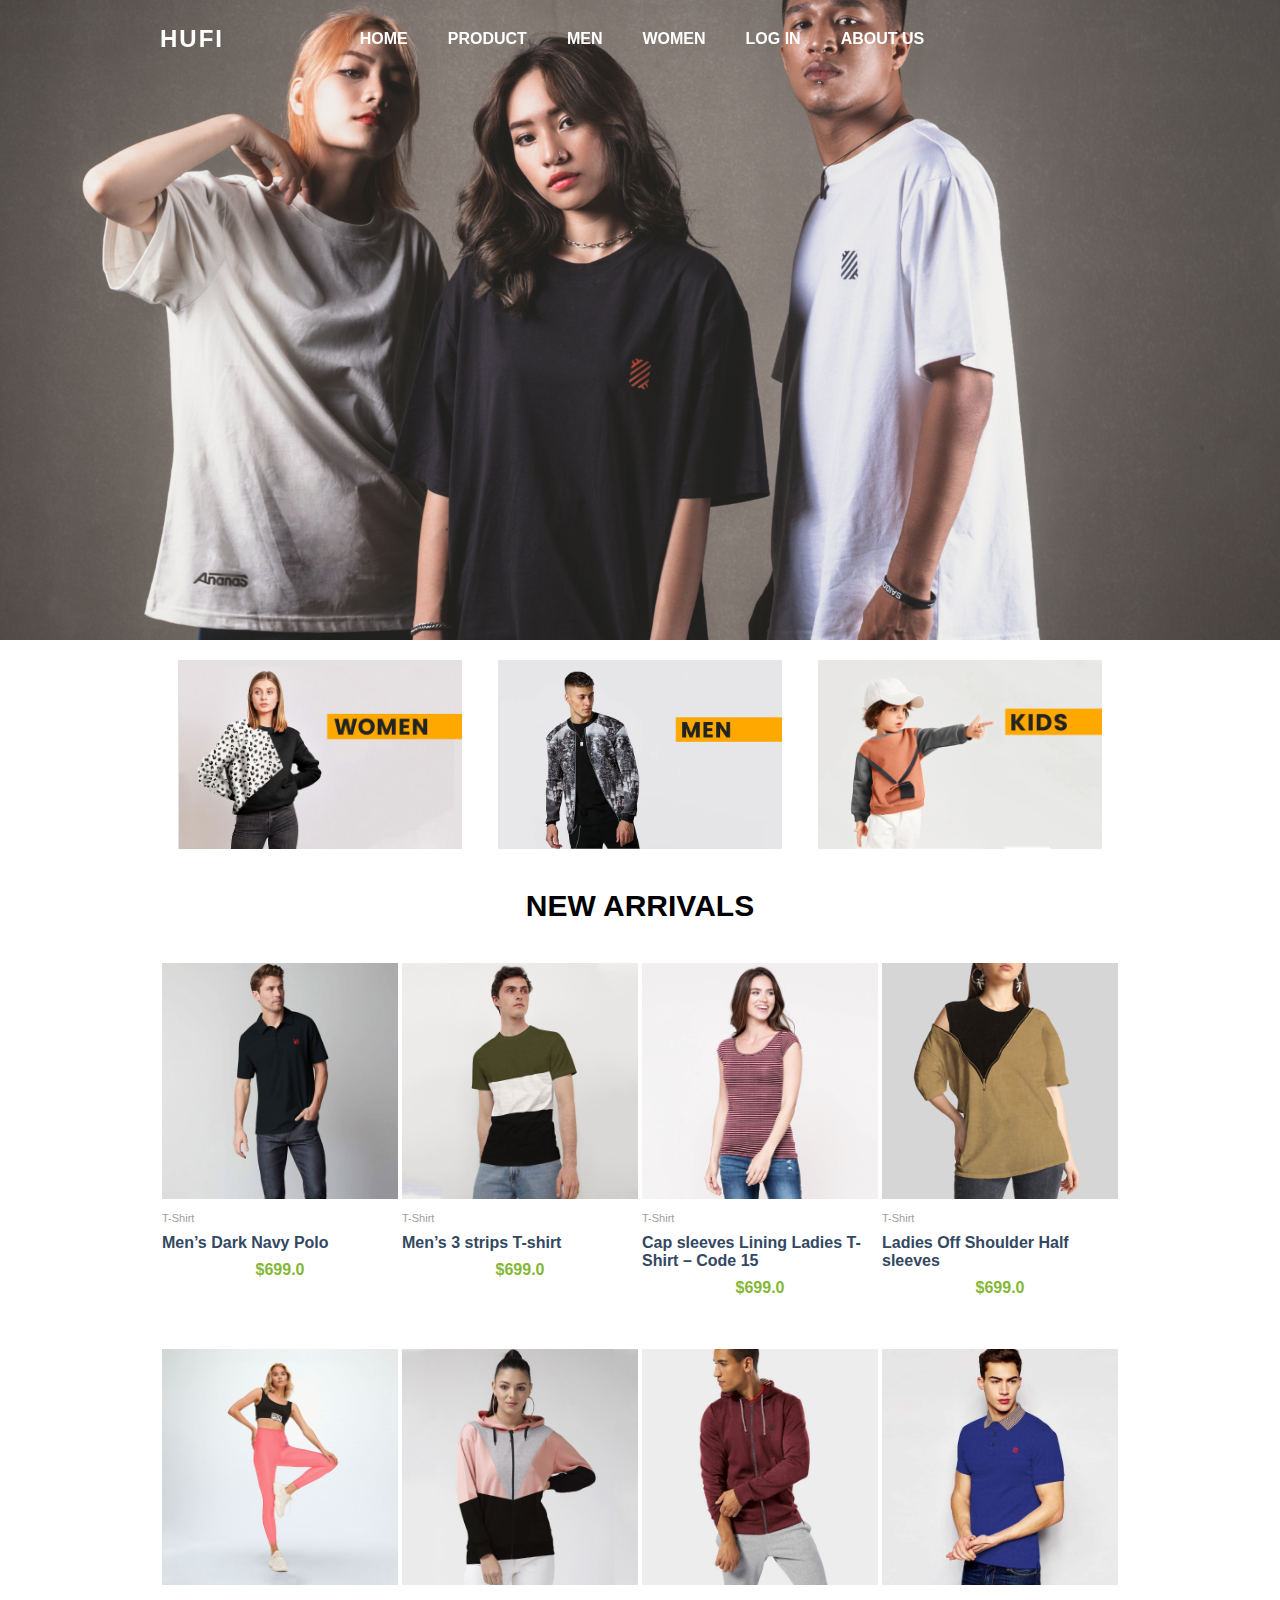
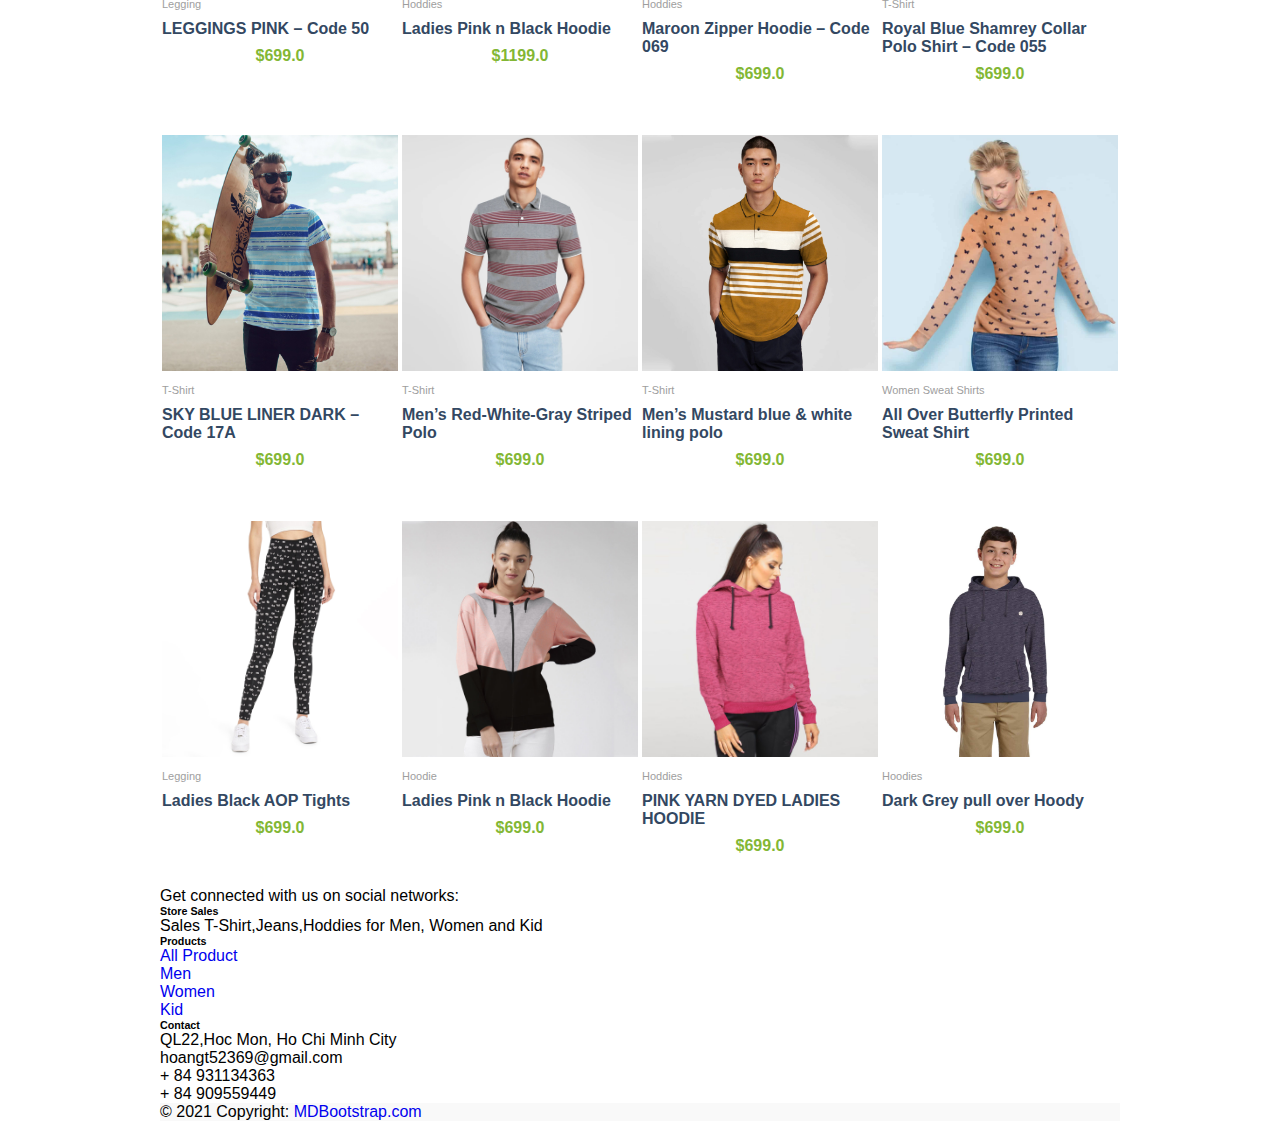
<file: index.html>
<!DOCTYPE html>
<html lang="en">
<head>
    <meta charset="UTF-8">
    <meta http-equiv="X-UA-Compatible" content="IE=edge">
    <meta name="viewport" content="width=device-width, initial-scale=1.0">
    <title>2001170059</title>
    <link rel="stylesheet" href="https://cdnjs.cloudflare.com/ajax/libs/font-awesome/6.4.0/css/all.min.css" integrity="sha512-iecdLmaskl7CVkqkXNQ/ZH/XLlvWZOJyj7Yy7tcenmpD1ypASozpmT/E0iPtmFIB46ZmdtAc9eNBvH0H/ZpiBw==" crossorigin="anonymous" referrerpolicy="no-referrer" />
    <link href="https://cdn.jsdelivr.net/npm/bootstrap@5.3.0-alpha3/dist/css/bootstrap.min.css" rel="stylesheet" integrity="sha384-KK94CHFLLe+nY2dmCWGMq91rCGa5gtU4mk92HdvYe+M/SXH301p5ILy+dN9+nJOZ" crossorigin="anonymous">
    <link rel="stylesheet" href="style.css">
</head>
<body>
    <div class="wrapper">
        <header>
            <div class="inner-header container">
                <a href="" class="logo">HUFI</a>
                <nav>
                    <ul id="main-menu">
                        <li><a href="index.html" target="_blank">Home</a> </li>
                        <li><a href="Product.html"  target="_blank">Product</a> </li>
                        
                        <li><a href="Men.html">Men</a> </li>
                        <li><a href="WMen.html">Women</a> </li>

                        <li><a href="formLogin.html" target="_blank">Log in</a> </li>
                        <li><a href="About.html">About Us</a> </li>
                    </ul>
                </nav>
                <nav>
                    <ul id="icon-menu">
                        <li><a href="index.html"><i class="fa-solid fa-heart"></i></a></li>
                        <li><a href="cart.html" target="_blank"><i class="fa-solid fa-cart-shopping"></i></a></li>
                        <li><a href="formLogin.html" ><i class="fa-solid fa-user"></i></a></li>
                    </ul>
                </nav>
            </div>
        </header>
        <!-- Banner -->
        <div  >
            <img src="Images/Banner_Clothing.jpg" alt="" id="banner">
            
        </div>
        <!-- Banner -->
        <div class="container">
            <ul class="little-menu">
                <li>
                    <div>
                        
                        <a href="WMen.html"><img src="Images/Untitled-1.jpg" alt=""></a>
                    </div>
                </li>
                <li>
                    <div>
                        
                        <a href="Men.html"><img src="Images/Untitled-2-2-768x512.jpg" alt=""></a>
                    </div>
                    
                </li>
                <li>
                    <div>
                        
                        <a href="Child.html"><img src="Images/kids-collection-post.jpg" alt=""></a>
                    </div>
                    
                </li>
            </ul>
            <div id="tittle">NEW ARRIVALS</div>
            
            <ul class="product">
                <li>
                    <div class="product-item">
                        <div class="product-top">
                            <a href="DetailProduct.html" class="product-thumb">
                                <img src="Images/map-1-1.jpg" alt="">
                            </a>
                            <a href="DetailProduct.html" class="buy">BUY</a>
                            <!-- muangay -->
                        </div>
                        <div class="product-info">
                            <a href="DetailProduct.html" class="product-cat">T-Shirt</a>
                            <a href="DetailProduct.html" class="product-name">Men’s Dark Navy Polo</a>
                            <div class="product-price">$699.0</div>
                        </div>
                    </div>
                </li>
                <li>
                    <div class="product-item">
                        <div class="product-top">
                            <a href="DetailProduct.html" class="product-thumb">
                                <img src="Images/map-1-2.jpg" alt="">
                            </a>
                            <a href="DetailProduct.html" class="buy">BUY</a>
                            <!-- muangay -->
                        </div>
                        <div class="product-info">
                            <a href="DetailProduct.html" class="product-cat">T-Shirt</a>
                            <a href="DetailProduct.html" class="product-name">Men’s 3 strips T-shirt</a>
                            <div class="product-price">$699.0</div>
                        </div>
                    </div>
                </li><li>
                    <div class="product-item">
                        <div class="product-top">
                            <a href="DetailProduct.html" class="product-thumb">
                                <img src="Images/wm-tee2.jpg" alt="">
                            </a>
                            <a href="DetailProduct.html" class="buy">BUY</a>
                            <!-- muangay -->
                        </div>
                        <div class="product-info">
                            <a href="DetailProduct.html" class="product-cat">T-Shirt</a>
                            <a href="DetailProduct.html" class="product-name">Cap sleeves Lining Ladies T-Shirt – Code 15</a>
                            <div class="product-price">$699.0</div>
                        </div>
                    </div>
                </li><li>
                    <div class="product-item">
                        <div class="product-top">
                            <a href="DetailProduct.html" class="product-thumb">
                                <img src="Images/map-2-final-2.jpg" alt="">
                            </a>
                            <a href="DetailProduct.html" class="buy">BUY</a>
                            <!-- muangay -->
                        </div>
                        <div class="product-info">
                            <a href="DetailProduct.html" class="product-cat">T-Shirt</a>
                            <a href="DetailProduct.html" class="product-name">Ladies Off Shoulder Half sleeves</a>
                            <div class="product-price">$699.0</div>
                        </div>
                    </div>
                </li><li>
                    <div class="product-item">
                        <div class="product-top">
                            <a href="DetailProduct.html" class="product-thumb">
                                <img src="Images/OLD-Remap-pink-leggings.jpg" alt="">
                            </a>
                            <a href="DetailProduct.html" class="buy">BUY</a>
                            <!-- muangay -->
                        </div>
                        <div class="product-info">
                            <a href="DetailProduct.html" class="product-cat">Legging</a>
                            <a href="DetailProduct.html" class="product-name">LEGGINGS PINK – Code 50</a>
                            <div class="product-price">$699.0</div>
                        </div>
                    </div>
                </li><li>
                    <div class="product-item">
                        <div class="product-top">
                            <a href="DetailProduct.html" class="product-thumb">
                                <img src="Images/map-2.jpg" alt="">
                            </a>
                            <a href="DetailProduct.html" class="buy">BUY</a>
                            <!-- muangay -->
                        </div>
                        <div class="product-info">
                            <a href="DetailProduct.html" class="product-cat">Hoddies</a>
                            <a href="DetailProduct.html" class="product-name">Ladies Pink n Black Hoodie</a>
                            <div class="product-price">$1199.0</div>
                        </div>
                    </div>
                </li><li>
                    <div class="product-item">
                        <div class="product-top">
                            <a href="DetailProduct.html" class="product-thumb">
                                <img src="Images/menhodies.jpg" alt="">
                            </a>
                            <a href="DetailProduct.html" class="buy">BUY</a>
                            <!-- muangay -->
                        </div>
                        <div class="product-info">
                            <a href="DetailProduct.html" class="product-cat">Hoddies</a>
                            <a href="DetailProduct.html" class="product-name">Maroon Zipper Hoodie – Code 069</a>
                            <div class="product-price">$699.0</div>
                        </div>
                    </div>
                </li><li>
                    <div class="product-item">
                        <div class="product-top">
                            <a href="DetailProduct.html" class="product-thumb">
                                <img src="Images/img7.jpg" alt="">
                            </a>
                            <a href="DetailProduct.html" class="buy">BUY</a>
                            <!-- muangay -->
                        </div>
                        <div class="product-info">
                            <a href="DetailProduct.html" class="product-cat">T-Shirt</a>
                            <a href="DetailProduct.html" class="product-name">Royal Blue Shamrey Collar Polo Shirt – Code 055
                            </a>
                            <div class="product-price">$699.0</div>
                        </div>
                    </div>
                </li><li>
                    <div class="product-item">
                        <div class="product-top">
                            <a href="DetailProduct.html" class="product-thumb">
                                <img src="Images/img8.jpg" alt="">
                            </a>
                            <a href="DetailProduct.html" class="buy">BUY</a>
                            <!-- muangay -->
                        </div>
                        <div class="product-info">
                            <a href="DetailProduct.html" class="product-cat">T-Shirt</a>
                            <a href="DetailProduct.html" class="product-name">SKY BLUE LINER DARK – Code 17A</a>
                            <div class="product-price">$699.0</div>
                        </div>
                    </div>
                </li>
                <li>
                    <div class="product-item">
                        <div class="product-top">
                            <a href="DetailProduct.html" class="product-thumb">
                                <img src="Images/men7.jpg" alt="">
                            </a>
                            <a href="DetailProduct.html" class="buy">BUY</a>
                            <!-- muangay -->
                        </div>
                        <div class="product-info">
                            <a href="DetailProduct.html" class="product-cat">T-Shirt</a>
                            <a href="DetailProduct.html" class="product-name">Men’s Red-White-Gray Striped Polo</a>
                            <div class="product-price">$699.0</div>
                        </div>
                    </div>
                </li>
                <li>
                    <div class="product-item">
                        <div class="product-top">
                            <a href="DetailProduct.html" class="product-thumb">
                                <img src="Images/men8.jpg" alt="">
                            </a>
                            <a href="DetailProduct.html" class="buy">BUY</a>
                            <!-- muangay -->
                        </div>
                        <div class="product-info">
                            <a href="DetailProduct.html" class="product-cat">T-Shirt</a>
                            <a href="DetailProduct.html" class="product-name">Men’s Mustard blue & white lining polo
                            </a>
                            <div class="product-price">$699.0</div>
                        </div>
                    </div>
                </li>
                <li>
                    <div class="product-item">
                        <div class="product-top">
                            <a href="DetailProduct.html" class="product-thumb">
                                <img src="Images/wmen12.jpg" alt="">
                            </a>
                            <a href="DetailProduct.html" class="buy">BUY</a>
                            <!-- muangay -->
                        </div>
                        <div class="product-info">
                            <a href="DetailProduct.html" class="product-cat">
                                Women Sweat Shirts</a>
                            <a href="DetailProduct.html" class="product-name">All Over Butterfly Printed Sweat Shirt</a>
                            <div class="product-price">$699.0</div>
                        </div>
                    </div>
                </li>
                <li>
                    <div class="product-item">
                        <div class="product-top">
                            <a href="DetailProduct.html" class="product-thumb">
                                <img src="Images/wmen9.jpg" alt="">
                            </a>
                            <a href="DetailProduct.html" class="buy">BUY</a>
                            <!-- muangay -->
                        </div>
                        <div class="product-info">
                            <a href="DetailProduct.html" class="product-cat">Legging</a>
                            <a href="DetailProduct.html" class="product-name">Ladies Black AOP Tights</a>
                            <div class="product-price">$699.0</div>
                        </div>
                    </div>
                </li>

                <li>
                    <div class="product-item">
                        <div class="product-top">
                            <a href="DetailProduct.html" class="product-thumb">
                                <img src="Images/map-2.jpg" alt="">
                            </a>
                            <a href="DetailProduct.html" class="buy">BUY</a>
                            <!-- muangay -->
                        </div>
                        <div class="product-info">
                            <a href="DetailProduct.html" class="product-cat">Hoodie</a>
                            <a href="DetailProduct.html" class="product-name">Ladies Pink n Black Hoodie</a>
                            <div class="product-price">$699.0</div>
                        </div>
                    </div>
                </li>
                <li>
                    <div class="product-item">
                        <div class="product-top">
                            <a href="DetailProduct.html" class="product-thumb">
                                <img src="Images/wmen11.jpg" alt="">
                            </a>
                            <a href="DetailProduct.html" class="buy">BUY</a>
                            <!-- muangay -->
                        </div>
                        <div class="product-info">
                            <a href="DetailProduct.html" class="product-cat">Hoddies</a>
                            <a href="DetailProduct.html" class="product-name">PINK YARN DYED LADIES HOODIE</a>
                            <div class="product-price">$699.0</div>
                        </div>
                    </div>
                </li>
                <li>
                    <div class="product-item">
                        <div class="product-top">
                            <a href="DetailProduct.html" class="product-thumb">
                                <img src="Images/kid9.jpg" alt="">
                            </a>
                            <a href="DetailProduct.html" class="buy">BUY</a>
                            <!-- muangay -->
                        </div>
                        <div class="product-info">
                            <a href="DetailProduct.html" class="product-cat">
                                Hoodies</a>
                            <a href="DetailProduct.html" class="product-name">Dark Grey pull over Hoody</a>
                            <div class="product-price">$699.0</div>
                        </div>
                    </div>
                </li>
                    
            </ul>
        </div>

        
        <!-- Footer -->
        <div class="container">
            <footer class="text-center text-lg-start bg-white text-muted">
                <!-- Section: Social media -->
                <section class="d-flex justify-content-center justify-content-lg-between p-4 border-bottom">
                  <!-- Left -->
                  <div class="me-5 d-none d-lg-block">
                    <span>Get connected with us on social networks:</span>
                  </div>
                  <!-- Left -->
              
                  <!-- Right -->
                  <div>
                    <a href="https://www.facebook.com/" class="me-4 link-secondary" target="_blank">
                      <i class="fab fa-facebook-f"></i>
                    </a>
                    <a href="https://twitter.com/" class="me-4 link-secondary" target="_blank">
                      <i class="fab fa-twitter"></i>
                    </a>
                    <a href="http://google.com/" class="me-4 link-secondary" target="_blank">
                      <i class="fab fa-google"></i>
                    </a>
                    <a href="https://www.instagram.com/" class="me-4 link-secondary" target="_blank">
                      <i class="fab fa-instagram"></i>
                    </a>
                    <a href="https://www.linkedin.com/" class="me-4 link-secondary" target="_blank">
                      <i class="fab fa-linkedin"></i>
                    </a>
                    <a href="https://github.com/login" class="me-4 link-secondary" target="_blank">
                      <i class="fab fa-github"></i>
                    </a>
                  </div>
                  <!-- Right -->
                </section>
                <!-- Section: Social media -->
              
                <!-- Section: Links  -->
                <section class="">
                  <div class="container text-center text-md-start mt-5">
                    <!-- Grid row -->
                    <div class="row mt-3">
                      <!-- Grid column -->
                      <div class="col-md-3 col-lg-4 col-xl-3 mx-auto mb-4">
                        <!-- Content -->
                        <h6 class="text-uppercase fw-bold mb-4">
                          <i class="fas fa-gem me-3 text-secondary"></i>Store Sales
                        </h6>
                        <p>
                          Sales T-Shirt,Jeans,Hoddies for Men, Women and Kid 
                        </p>
                      </div>
                      <!-- Grid column -->
              
                      <!-- Grid column -->
                      <div class="col-md-2 col-lg-2 col-xl-2 mx-auto mb-4">
                        <!-- Links -->
                        <h6 class="text-uppercase fw-bold mb-4">
                          Products
                        </h6>
                        <p>
                            <a href="Product.html" class="text-reset" target="_blank">All Product</a>
                          </p>
                        <p>
                          <a href="Men.html" class="text-reset" target="_blank">Men</a>
                        </p>
                        <p>
                          <a href="WMen.html" class="text-reset" target="_blank">Women</a>
                        </p>
                        <p>
                          <a href="Child.html" class="text-reset" target="_blank">Kid</a>
                        </p>
                        
                      </div>
                      <!-- Grid column -->
              
                      <!-- Grid column -->
                      
                      <!-- Grid column -->
              
                      <!-- Grid column -->
                      <div class="col-md-4 col-lg-3 col-xl-3 mx-auto mb-md-0 mb-4">
                        <!-- Links -->
                        <h6 class="text-uppercase fw-bold mb-4">Contact</h6>
                        <p><i class="fas fa-home me-3 text-secondary"></i> QL22,Hoc Mon, Ho Chi Minh City</p>
                        <p>
                          <i class="fas fa-envelope me-3 text-secondary"></i>
                          hoangt52369@gmail.com
                        </p>
                        <p><i class="fas fa-phone me-3 text-secondary"></i> + 84 931134363</p>
                        <p><i class="fas fa-print me-3 text-secondary"></i> + 84 909559449</p>
                      </div>
                      <!-- Grid column -->
                    </div>
                    <!-- Grid row -->
                  </div>
                </section>
                <!-- Section: Links  -->
              
                <!-- Copyright -->
                <div class="text-center p-4" style="background-color: rgba(0, 0, 0, 0.025);">
                  © 2021 Copyright:
                  <a class="text-reset fw-bold" href="https://mdbootstrap.com/">MDBootstrap.com</a>
                </div>
                <!-- Copyright -->
              </footer>
        </div>
        <!-- Footer -->
        
    </div>

    <script src="https://code.jquery.com/jquery-3.6.4.js"></script>
    <script src="code.js">
        
    </script>
</body>
</html>
</file>
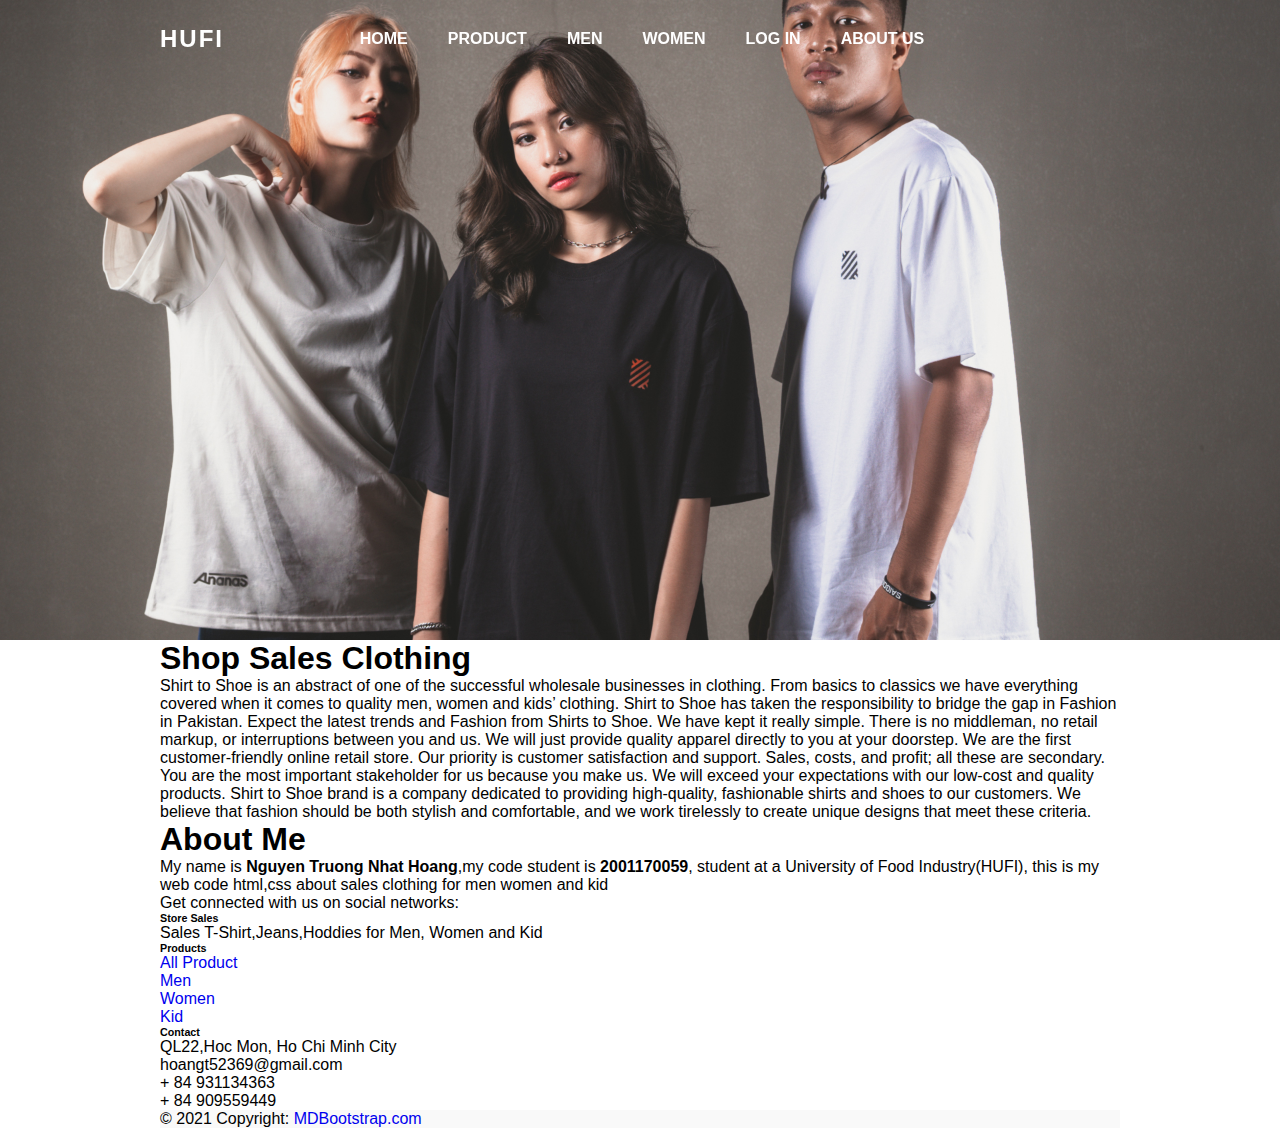
<file: About.html>
<!DOCTYPE html>
<html lang="en">
<head>
    <meta charset="UTF-8">
    <meta http-equiv="X-UA-Compatible" content="IE=edge">
    <meta name="viewport" content="width=device-width, initial-scale=1.0">
    <title>About</title>
    <link rel="stylesheet" href="https://cdnjs.cloudflare.com/ajax/libs/font-awesome/6.4.0/css/all.min.css" integrity="sha512-iecdLmaskl7CVkqkXNQ/ZH/XLlvWZOJyj7Yy7tcenmpD1ypASozpmT/E0iPtmFIB46ZmdtAc9eNBvH0H/ZpiBw==" crossorigin="anonymous" referrerpolicy="no-referrer" />
    <link href="https://cdn.jsdelivr.net/npm/bootstrap@5.3.0-alpha3/dist/css/bootstrap.min.css" rel="stylesheet" integrity="sha384-KK94CHFLLe+nY2dmCWGMq91rCGa5gtU4mk92HdvYe+M/SXH301p5ILy+dN9+nJOZ" crossorigin="anonymous">
    <link rel="stylesheet" href="style.css">
    
</head>
<body>
    <div class="wrapper">
      <header>
        <div class="inner-header container">
            <a href="" class="logo">HUFI</a>
            <nav>
                <ul id="main-menu">
                    <li><a href="index.html" target="_blank">Home</a> </li>
                    <li><a href="Product.html"  target="_blank">Product</a> </li>
                    
                    <li><a href="Men.html">Men</a> </li>
                    <li><a href="WMen.html">Women</a> </li>

                    <li><a href="formLogin.html" target="_blank">Log in</a> </li>
                    <li><a href="About.html">About Us</a> </li>
                </ul>
            </nav>
            <nav>
                <ul id="icon-menu">
                    <li><a href="index.html"><i class="fa-solid fa-heart"></i></a></li>
                    <li><a href="cart.html" target="_blank"><i class="fa-solid fa-cart-shopping"></i></a></li>
                    <li><a href="formLogin.html" ><i class="fa-solid fa-user"></i></a></li>
                </ul>
            </nav>
        </div>
    </header>
        <!-- Banner -->
        <div  >
            <img src="Images/Banner_Clothing.jpg" alt="" id="banner">

        </div>
        <!-- Banner -->

        <!-- Detail -->
        <div class="container">
            <h1>Shop Sales Clothing</h1>
            <p>Shirt to Shoe is an abstract of one of the successful wholesale businesses in clothing. From basics to classics we have everything covered when it comes to quality men, women and kids’ clothing. Shirt to Shoe has taken the responsibility to bridge the gap in Fashion in Pakistan.

                Expect the latest trends and Fashion from Shirts to Shoe. We have kept it really simple. There is no middleman, no retail markup, or interruptions between you and us. We will just provide quality apparel directly to you at your doorstep.
                
                We are the first customer-friendly online retail store. Our priority is customer satisfaction and support. Sales, costs, and profit; all these are secondary. You are the most important stakeholder for us because you make us. We will exceed your expectations with our low-cost and quality products.
                
                Shirt to Shoe brand is a company dedicated to providing high-quality, fashionable shirts and shoes to our customers. We believe that fashion should be both stylish and comfortable, and we work tirelessly to create unique designs that meet these criteria.</p>
            <h1>About Me</h1>
            <p>My name is <b>Nguyen Truong Nhat Hoang</b>,my code student is <b>2001170059</b>, student at a University of Food Industry(HUFI), this is my web code html,css about sales clothing for men women and kid  </p>
            </div>
            
        </div>
        
        <!-- Detail -->

        <!-- Footer -->
        
        <div class="container">
          <footer class="text-center text-lg-start bg-white text-muted">
              <!-- Section: Social media -->
              <section class="d-flex justify-content-center justify-content-lg-between p-4 border-bottom">
                <!-- Left -->
                <div class="me-5 d-none d-lg-block">
                  <span>Get connected with us on social networks:</span>
                </div>
                <!-- Left -->
            
                <!-- Right -->
                <div>
                  <a href="https://www.facebook.com/" class="me-4 link-secondary" target="_blank">
                    <i class="fab fa-facebook-f"></i>
                  </a>
                  <a href="https://twitter.com/" class="me-4 link-secondary" target="_blank">
                    <i class="fab fa-twitter"></i>
                  </a>
                  <a href="http://google.com/" class="me-4 link-secondary" target="_blank">
                    <i class="fab fa-google"></i>
                  </a>
                  <a href="https://www.instagram.com/" class="me-4 link-secondary" target="_blank">
                    <i class="fab fa-instagram"></i>
                  </a>
                  <a href="https://www.linkedin.com/" class="me-4 link-secondary" target="_blank">
                    <i class="fab fa-linkedin"></i>
                  </a>
                  <a href="https://github.com/login" class="me-4 link-secondary" target="_blank">
                    <i class="fab fa-github"></i>
                  </a>
                </div>
                <!-- Right -->
              </section>
              <!-- Section: Social media -->
            
              <!-- Section: Links  -->
              <section class="">
                <div class="container text-center text-md-start mt-5">
                  <!-- Grid row -->
                  <div class="row mt-3">
                    <!-- Grid column -->
                    <div class="col-md-3 col-lg-4 col-xl-3 mx-auto mb-4">
                      <!-- Content -->
                      <h6 class="text-uppercase fw-bold mb-4">
                        <i class="fas fa-gem me-3 text-secondary"></i>Store Sales
                      </h6>
                      <p>
                        Sales T-Shirt,Jeans,Hoddies for Men, Women and Kid 
                      </p>
                    </div>
                    <!-- Grid column -->
            
                    <!-- Grid column -->
                    <div class="col-md-2 col-lg-2 col-xl-2 mx-auto mb-4">
                      <!-- Links -->
                      <h6 class="text-uppercase fw-bold mb-4">
                        Products
                      </h6>
                      <p>
                          <a href="Product.html" class="text-reset" target="_blank">All Product</a>
                        </p>
                      <p>
                        <a href="Men.html" class="text-reset" target="_blank">Men</a>
                      </p>
                      <p>
                        <a href="WMen.html" class="text-reset" target="_blank">Women</a>
                      </p>
                      <p>
                        <a href="Child.html" class="text-reset" target="_blank">Kid</a>
                      </p>
                      
                    </div>
                    <!-- Grid column -->
            
                    <!-- Grid column -->
                    
                    <!-- Grid column -->
            
                    <!-- Grid column -->
                    <div class="col-md-4 col-lg-3 col-xl-3 mx-auto mb-md-0 mb-4">
                      <!-- Links -->
                      <h6 class="text-uppercase fw-bold mb-4">Contact</h6>
                      <p><i class="fas fa-home me-3 text-secondary"></i> QL22,Hoc Mon, Ho Chi Minh City</p>
                      <p>
                        <i class="fas fa-envelope me-3 text-secondary"></i>
                        hoangt52369@gmail.com
                      </p>
                      <p><i class="fas fa-phone me-3 text-secondary"></i> + 84 931134363</p>
                      <p><i class="fas fa-print me-3 text-secondary"></i> + 84 909559449</p>
                    </div>
                    <!-- Grid column -->
                  </div>
                  <!-- Grid row -->
                </div>
              </section>
              <!-- Section: Links  -->
            
              <!-- Copyright -->
              <div class="text-center p-4" style="background-color: rgba(0, 0, 0, 0.025);">
                © 2021 Copyright:
                <a class="text-reset fw-bold" href="https://mdbootstrap.com/">MDBootstrap.com</a>
              </div>
              <!-- Copyright -->
            </footer>
      </div>
        <!-- Footer -->
        
    </div>

    <script src="https://code.jquery.com/jquery-3.6.4.js"></script>
    <script src="code.js">
        
    </script>
</body>
</html>
</file>
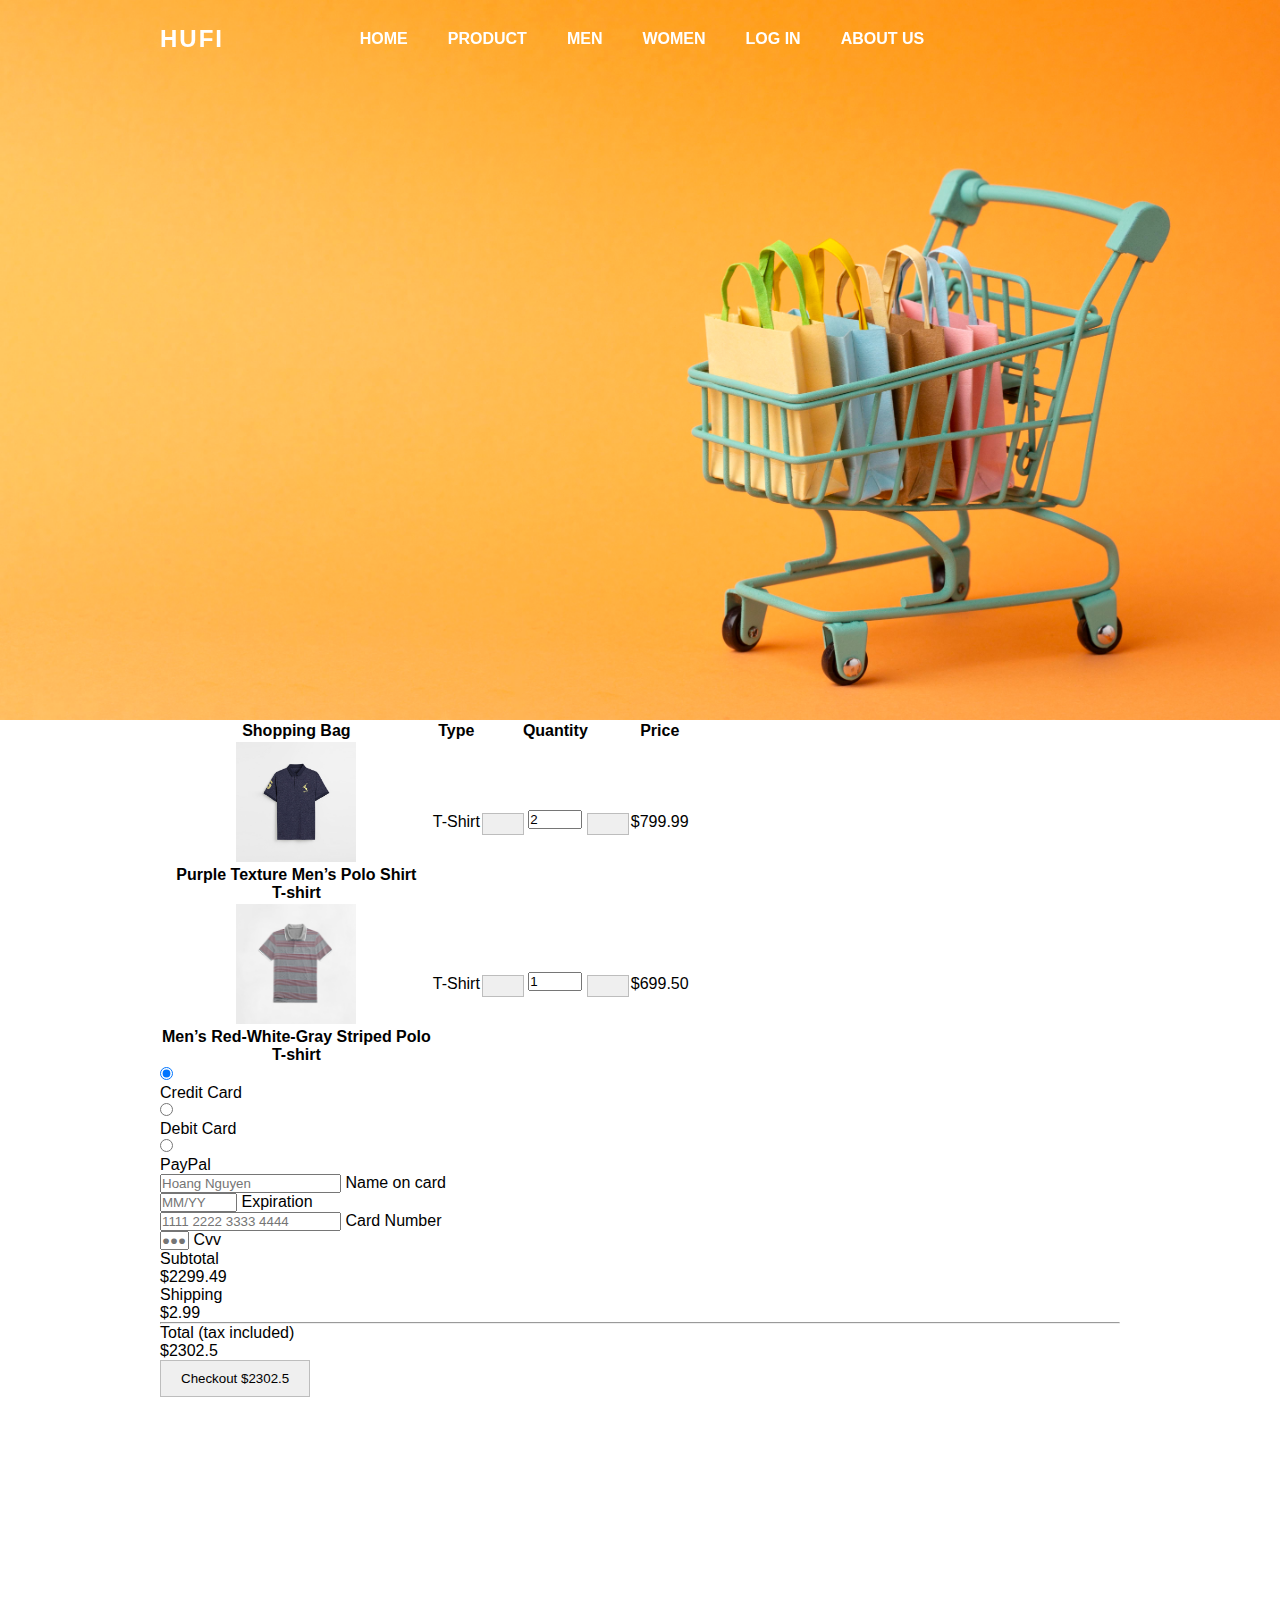
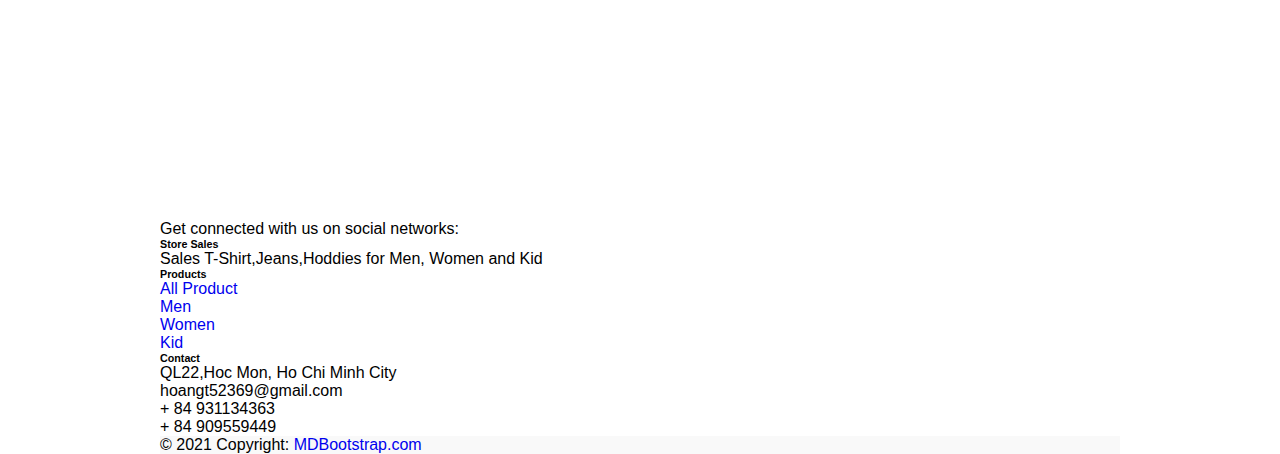
<file: cart.html>
<!DOCTYPE html>
<html lang="en">
<head>
    <meta charset="UTF-8">
    <meta http-equiv="X-UA-Compatible" content="IE=edge">
    <meta name="viewport" content="width=device-width, initial-scale=1.0">
    <title>Cart</title>
    <link rel="stylesheet" href="https://cdnjs.cloudflare.com/ajax/libs/font-awesome/6.4.0/css/all.min.css" integrity="sha512-iecdLmaskl7CVkqkXNQ/ZH/XLlvWZOJyj7Yy7tcenmpD1ypASozpmT/E0iPtmFIB46ZmdtAc9eNBvH0H/ZpiBw==" crossorigin="anonymous" referrerpolicy="no-referrer" />
    <link href="https://cdn.jsdelivr.net/npm/bootstrap@5.3.0-alpha3/dist/css/bootstrap.min.css" rel="stylesheet" integrity="sha384-KK94CHFLLe+nY2dmCWGMq91rCGa5gtU4mk92HdvYe+M/SXH301p5ILy+dN9+nJOZ" crossorigin="anonymous">
    <link rel="stylesheet" href="style.css">
    <style>
        @media (min-width: 1025px) {
        .h-custom {
        height: 100vh !important;
        }
        }
    </style>

</head>
<body>
    <div class="wrapper">
      <header>
        <div class="inner-header container">
            <a href="" class="logo">HUFI</a>
            <nav>
                <ul id="main-menu">
                    <li><a href="index.html" target="_blank">Home</a> </li>
                    <li><a href="Product.html"  target="_blank">Product</a> </li>
                    
                    <li><a href="Men.html">Men</a> </li>
                    <li><a href="WMen.html">Women</a> </li>

                    <li><a href="formLogin.html" target="_blank">Log in</a> </li>
                    <li><a href="About.html">About Us</a> </li>
                </ul>
            </nav>
            <nav>
                <ul id="icon-menu">
                    <li><a href="index.html"><i class="fa-solid fa-heart"></i></a></li>
                    <li><a href="cart.html" target="_blank"><i class="fa-solid fa-cart-shopping"></i></a></li>
                    <li><a href="formLogin.html" ><i class="fa-solid fa-user"></i></a></li>
                </ul>
            </nav>
        </div>
    </header>
        <!-- Banner -->
        <div  >
            <img src="Images/black-friday-elements-assortment.jpg" alt="" id="banner">

        </div>
        <!-- Banner -->

        <!-- Detail -->
        <div class="container">
            <section class="h-100 h-custom">
                <div class="container h-100 py-5">
                  <div class="row d-flex justify-content-center align-items-center h-100">
                    <div class="col">
              
                      <div class="table-responsive">
                        <table class="table">
                          <thead>
                            <tr>
                              <th scope="col" class="h5">Shopping Bag</th>
                              <th scope="col">Type</th>
                              <th scope="col">Quantity</th>
                              <th scope="col">Price</th>
                            </tr>
                          </thead>
                          <tbody>
                            <tr>
                              <th scope="row">
                                <div class="d-flex align-items-center">
                                  <img src="Images/men1.1.jpg" class="img-fluid rounded-3"
                                    style="width: 120px;" alt="Clothing">
                                  <div class="flex-column ms-4">
                                    <p class="mb-2">Purple Texture Men’s Polo Shirt</p>
                                    <p class="mb-0">T-shirt</p>
                                  </div>
                                </div>
                              </th>
                              <td class="align-middle">
                                <p class="mb-0" style="font-weight: 500;">T-Shirt</p>
                              </td>
                              <td class="align-middle">
                                <div class="d-flex flex-row">
                                  <button class="btn btn-link px-2"
                                    onclick="this.parentNode.querySelector('input[type=number]').stepDown()">
                                    <i class="fas fa-minus"></i>
                                  </button>
              
                                  <input id="form1" min="0" name="quantity" value="2" type="number"
                                    class="form-control form-control-sm" style="width: 50px;" />
              
                                  <button class="btn btn-link px-2"
                                    onclick="this.parentNode.querySelector('input[type=number]').stepUp()">
                                    <i class="fas fa-plus"></i>
                                  </button>
                                </div>
                              </td>
                              <td class="align-middle">
                                <p class="mb-0" style="font-weight: 500;">$799.99</p>
                              </td>
                            </tr>
                            <tr>
                              <th scope="row" class="border-bottom-0">
                                <div class="d-flex align-items-center">
                                  <img src="Images/men2.1.jpg" class="img-fluid rounded-3"
                                    style="width: 120px;" alt="Clothing">
                                  <div class="flex-column ms-4">
                                    <p class="mb-2">Men’s Red-White-Gray Striped Polo</p>
                                    <p class="mb-0">T-shirt</p>
                                  </div>
                                </div>
                              </th>
                              <td class="align-middle border-bottom-0">
                                <p class="mb-0" style="font-weight: 500;">T-Shirt</p>
                              </td>
                              <td class="align-middle border-bottom-0">
                                <div class="d-flex flex-row">
                                  <button class="btn btn-link px-2"
                                    onclick="this.parentNode.querySelector('input[type=number]').stepDown()">
                                    <i class="fas fa-minus"></i>
                                  </button>
              
                                  <input id="form1" min="0" name="quantity" value="1" type="number"
                                    class="form-control form-control-sm" style="width: 50px;" />
              
                                  <button class="btn btn-link px-2"
                                    onclick="this.parentNode.querySelector('input[type=number]').stepUp()">
                                    <i class="fas fa-plus"></i>
                                  </button>
                                </div>
                              </td>
                              <td class="align-middle border-bottom-0">
                                <p class="mb-0" style="font-weight: 500;">$699.50</p>
                              </td>
                            </tr>
                          </tbody>
                        </table>
                      </div>
              
                      <div class="card shadow-2-strong mb-5 mb-lg-0" style="border-radius: 16px;">
                        <div class="card-body p-4">
              
                          <div class="row">
                            <div class="col-md-6 col-lg-4 col-xl-3 mb-4 mb-md-0">
                              <form>
                                <div class="d-flex flex-row pb-3">
                                  <div class="d-flex align-items-center pe-2">
                                    <input class="form-check-input" type="radio" name="radioNoLabel" id="radioNoLabel1v"
                                      value="" aria-label="..." checked />
                                  </div>
                                  <div class="rounded border w-100 p-3">
                                    <p class="d-flex align-items-center mb-0">
                                      <i class="fab fa-cc-mastercard fa-2x text-dark pe-2"></i>Credit
                                      Card
                                    </p>
                                  </div>
                                </div>
                                <div class="d-flex flex-row pb-3">
                                  <div class="d-flex align-items-center pe-2">
                                    <input class="form-check-input" type="radio" name="radioNoLabel" id="radioNoLabel2v"
                                      value="" aria-label="..." />
                                  </div>
                                  <div class="rounded border w-100 p-3">
                                    <p class="d-flex align-items-center mb-0">
                                      <i class="fab fa-cc-visa fa-2x fa-lg text-dark pe-2"></i>Debit Card
                                    </p>
                                  </div>
                                </div>
                                <div class="d-flex flex-row">
                                  <div class="d-flex align-items-center pe-2">
                                    <input class="form-check-input" type="radio" name="radioNoLabel" id="radioNoLabel3v"
                                      value="" aria-label="..." />
                                  </div>
                                  <div class="rounded border w-100 p-3">
                                    <p class="d-flex align-items-center mb-0">
                                      <i class="fab fa-cc-paypal fa-2x fa-lg text-dark pe-2"></i>PayPal
                                    </p>
                                  </div>
                                </div>
                              </form>
                            </div>
                            <div class="col-md-6 col-lg-4 col-xl-6">
                              <div class="row">
                                <div class="col-12 col-xl-6">
                                  <div class="form-outline mb-4 mb-xl-5">
                                    <input type="text" id="typeName" class="form-control form-control-lg" siez="17"
                                      placeholder="Hoang Nguyen" />
                                    <label class="form-label" for="typeName">Name on card</label>
                                  </div>
              
                                  <div class="form-outline mb-4 mb-xl-5">
                                    <input type="text" id="typeExp" class="form-control form-control-lg" placeholder="MM/YY"
                                      size="7" id="exp" minlength="7" maxlength="7" />
                                    <label class="form-label" for="typeExp">Expiration</label>
                                  </div>
                                </div>
                                <div class="col-12 col-xl-6">
                                  <div class="form-outline mb-4 mb-xl-5">
                                    <input type="text" id="typeText" class="form-control form-control-lg" siez="17"
                                      placeholder="1111 2222 3333 4444" minlength="19" maxlength="19" />
                                    <label class="form-label" for="typeText">Card Number</label>
                                  </div>
              
                                  <div class="form-outline mb-4 mb-xl-5">
                                    <input type="password" id="typeText" class="form-control form-control-lg"
                                      placeholder="&#9679;&#9679;&#9679;" size="1" minlength="3" maxlength="3" />
                                    <label class="form-label" for="typeText">Cvv</label>
                                  </div>
                                </div>
                              </div>
                            </div>
                            <div class="col-lg-4 col-xl-3">
                              <div class="d-flex justify-content-between" style="font-weight: 500;">
                                <p class="mb-2">Subtotal</p>
                                <p class="mb-2">$2299.49</p>
                              </div>
              
                              <div class="d-flex justify-content-between" style="font-weight: 500;">
                                <p class="mb-0">Shipping</p>
                                <p class="mb-0">$2.99</p>
                              </div>
              
                              <hr class="my-4">
              
                              <div class="d-flex justify-content-between mb-4" style="font-weight: 500;">
                                <p class="mb-2">Total (tax included)</p>
                                <p class="mb-2">$2302.5</p>
                              </div>
              
                              <button type="button" class="btn btn-primary btn-block btn-lg">
                                <div class="d-flex justify-content-between">
                                  <span>Checkout</span>
                                  <span>$2302.5</span>
                                </div>
                              </button>
              
                            </div>
                          </div>
              
                        </div>
                      </div>
              
                    </div>
                  </div>
                </div>
              </section>
            
        </div>
        
        <!-- Detail -->

        <!-- Footer -->
        <p></p>
        <div class="container" style="padding-top: 200px;">
          <footer class="text-center text-lg-start bg-white text-muted">
              <!-- Section: Social media -->
              <section class="d-flex justify-content-center justify-content-lg-between p-4 border-bottom">
                <!-- Left -->
                <div class="me-5 d-none d-lg-block">
                  <span>Get connected with us on social networks:</span>
                </div>
                <!-- Left -->
            
                <!-- Right -->
                <div>
                  <a href="https://www.facebook.com/" class="me-4 link-secondary" target="_blank">
                    <i class="fab fa-facebook-f"></i>
                  </a>
                  <a href="https://twitter.com/" class="me-4 link-secondary" target="_blank">
                    <i class="fab fa-twitter"></i>
                  </a>
                  <a href="http://google.com/" class="me-4 link-secondary" target="_blank">
                    <i class="fab fa-google"></i>
                  </a>
                  <a href="https://www.instagram.com/" class="me-4 link-secondary" target="_blank">
                    <i class="fab fa-instagram"></i>
                  </a>
                  <a href="https://www.linkedin.com/" class="me-4 link-secondary" target="_blank">
                    <i class="fab fa-linkedin"></i>
                  </a>
                  <a href="https://github.com/login" class="me-4 link-secondary" target="_blank">
                    <i class="fab fa-github"></i>
                  </a>
                </div>
                <!-- Right -->
              </section>
              <!-- Section: Social media -->
            
              <!-- Section: Links  -->
              <section class="">
                <div class="container text-center text-md-start mt-5">
                  <!-- Grid row -->
                  <div class="row mt-3">
                    <!-- Grid column -->
                    <div class="col-md-3 col-lg-4 col-xl-3 mx-auto mb-4">
                      <!-- Content -->
                      <h6 class="text-uppercase fw-bold mb-4">
                        <i class="fas fa-gem me-3 text-secondary"></i>Store Sales
                      </h6>
                      <p>
                        Sales T-Shirt,Jeans,Hoddies for Men, Women and Kid 
                      </p>
                    </div>
                    <!-- Grid column -->
            
                    <!-- Grid column -->
                    <div class="col-md-2 col-lg-2 col-xl-2 mx-auto mb-4">
                      <!-- Links -->
                      <h6 class="text-uppercase fw-bold mb-4">
                        Products
                      </h6>
                      <p>
                          <a href="Product.html" class="text-reset" target="_blank">All Product</a>
                        </p>
                      <p>
                        <a href="Men.html" class="text-reset" target="_blank">Men</a>
                      </p>
                      <p>
                        <a href="WMen.html" class="text-reset" target="_blank">Women</a>
                      </p>
                      <p>
                        <a href="Child.html" class="text-reset" target="_blank">Kid</a>
                      </p>
                      
                    </div>
                    <!-- Grid column -->
            
                    <!-- Grid column -->
                    
                    <!-- Grid column -->
            
                    <!-- Grid column -->
                    <div class="col-md-4 col-lg-3 col-xl-3 mx-auto mb-md-0 mb-4">
                      <!-- Links -->
                      <h6 class="text-uppercase fw-bold mb-4">Contact</h6>
                      <p><i class="fas fa-home me-3 text-secondary"></i> QL22,Hoc Mon, Ho Chi Minh City</p>
                      <p>
                        <i class="fas fa-envelope me-3 text-secondary"></i>
                        hoangt52369@gmail.com
                      </p>
                      <p><i class="fas fa-phone me-3 text-secondary"></i> + 84 931134363</p>
                      <p><i class="fas fa-print me-3 text-secondary"></i> + 84 909559449</p>
                    </div>
                    <!-- Grid column -->
                  </div>
                  <!-- Grid row -->
                </div>
              </section>
              <!-- Section: Links  -->
            
              <!-- Copyright -->
              <div class="text-center p-4" style="background-color: rgba(0, 0, 0, 0.025);">
                © 2021 Copyright:
                <a class="text-reset fw-bold" href="https://mdbootstrap.com/">MDBootstrap.com</a>
              </div>
              <!-- Copyright -->
            </footer>
      </div>
        <!-- Footer -->
        
    </div>

    <script src="https://code.jquery.com/jquery-3.6.4.js"></script>
    <script src="code.js">
        
    </script>
</body>
</html>
</file>
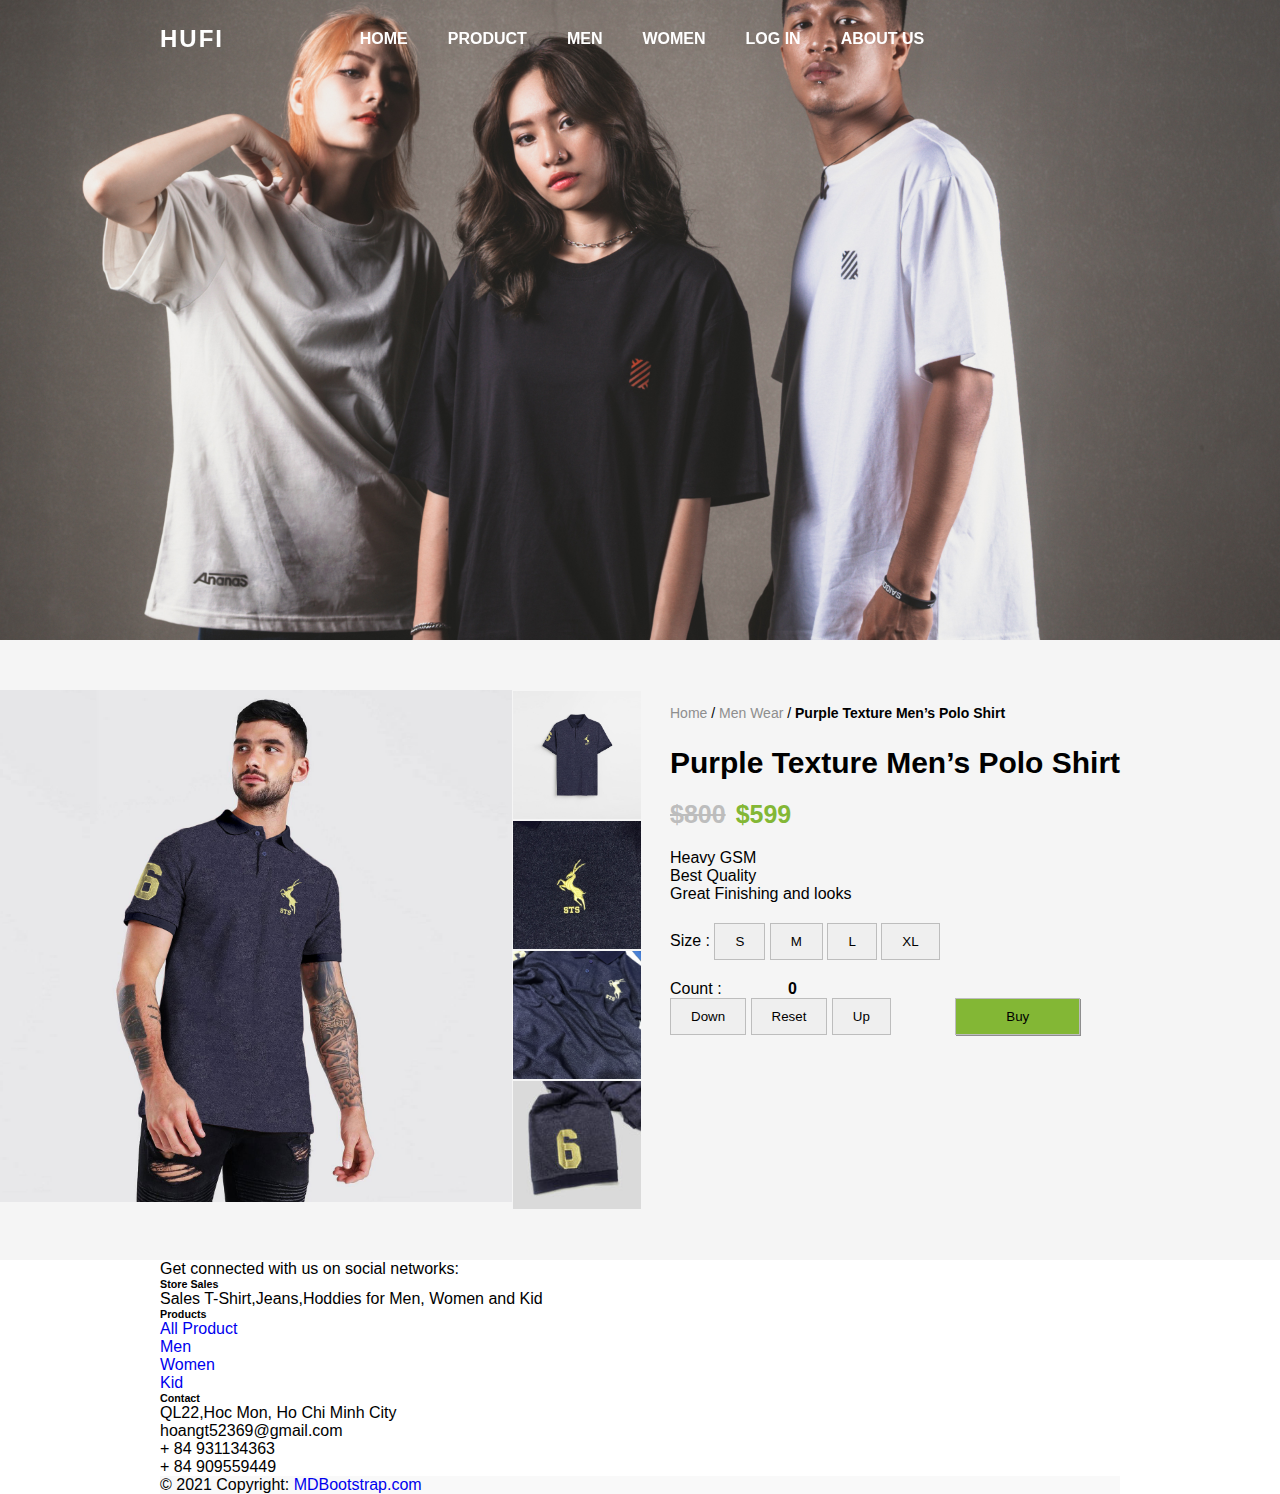
<file: DetailProduct.html>
<!DOCTYPE html>
<html lang="en">
<head>
    <meta charset="UTF-8">
    <meta http-equiv="X-UA-Compatible" content="IE=edge">
    <meta name="viewport" content="width=device-width, initial-scale=1.0">
    <title>Details</title>
    <link rel="stylesheet" href="https://cdnjs.cloudflare.com/ajax/libs/font-awesome/6.4.0/css/all.min.css" integrity="sha512-iecdLmaskl7CVkqkXNQ/ZH/XLlvWZOJyj7Yy7tcenmpD1ypASozpmT/E0iPtmFIB46ZmdtAc9eNBvH0H/ZpiBw==" crossorigin="anonymous" referrerpolicy="no-referrer" />
    <link href="https://cdn.jsdelivr.net/npm/bootstrap@5.3.0-alpha3/dist/css/bootstrap.min.css" rel="stylesheet" integrity="sha384-KK94CHFLLe+nY2dmCWGMq91rCGa5gtU4mk92HdvYe+M/SXH301p5ILy+dN9+nJOZ" crossorigin="anonymous">
    <link rel="stylesheet" href="style.css">
    
</head>
<body>
    <div class="wrapper">
      <header>
        <div class="inner-header container">
            <a href="" class="logo">HUFI</a>
            <nav>
                <ul id="main-menu">
                    <li><a href="index.html" target="_blank">Home</a> </li>
                    <li><a href="Product.html"  target="_blank">Product</a> </li>
                    
                    <li><a href="Men.html">Men</a> </li>
                    <li><a href="WMen.html">Women</a> </li>

                    <li><a href="formLogin.html" target="_blank">Log in</a> </li>
                    <li><a href="About.html">About Us</a> </li>
                </ul>
            </nav>
            <nav>
                <ul id="icon-menu">
                    <li><a href="index.html"><i class="fa-solid fa-heart"></i></a></li>
                    <li><a href="cart.html" target="_blank"><i class="fa-solid fa-cart-shopping"></i></a></li>
                    <li><a href="formLogin.html" ><i class="fa-solid fa-user"></i></a></li>
                </ul>
            </nav>
        </div>
    </header>
        <!-- Banner -->
        <div  >
            <img src="Images/Banner_Clothing.jpg" alt="" id="banner">

        </div>
        <!-- Banner -->

        <!-- Detail -->
        <div class="container-md">
            <div class="detail">
                <div class="detail-img">
                    <a href="Images/men1.jpg" class="detail-thumb"><img src="Images/men1.jpg" alt=""></a>
                    <div class="detail-thumb-little">
                      <a href="Images/men1.1.jpg" target="_blank"><img src="Images/men1.1.jpg" alt=""></a>
                      <a href="Images/men1.2.jpg" target="_blank"><img src="Images/men1.2.jpg" alt=""></a>
                      <a href="Images/men1.3.jpg" target="_blank"><img src="Images/men1.3.jpg" alt=""></a>
                      <a href="Images/men1.4.jpg" target="_blank"><img src="Images/men1.4.jpg" alt=""></a>
                      
                      
                    </div>
                </div>
                <div class="detail-info">
                    <div class="detail-link">
                        <p> <a href="index.html" class="link">Home </a>/ <a href="Men.html" class="link">Men Wear </a>/ <strong>Purple Texture Men’s Polo Shirt</strong></p>                          
                    </div>
                    <div class="detail-name">
                        <p><strong>Purple Texture Men’s Polo Shirt</strong></p>                          
                    </div>
                    <div class="detail-cost">
                        <p id="cost">$800</p>
                        <p id="reduce-cost">$599</p>                          
                    </div>
                    <div class="detail-quality">
                        <p>Heavy GSM</p>
                        <p>Best Quality</p>
                        <p>Great Finishing and looks</p>
                    </div >
                    <div class="detail-size">
                        <p>Size : <button class="btn ">S</button> <button class="btn ">M</button> <button class="btn ">L</button> <button class="btn ">XL</button></p>
                        
                      </div>
                    <div class="detail-count">
                        <p>Count : <span id="value">0</span></p>
                        
                        <div class="button-container">
                        <button class="btn decrease">Down</button>
                        <button class="btn reset">Reset</button>
                        <button class="btn increase">Up</button>
                         <a href="cart.html" ><button class="btn btnbuy"> Buy</button></a>
                    </div>
                        
                    </div>
                </div>
            </div>
            
        </div>
        
        <!-- Detail -->

        <!-- Footer -->
        
        <div class="container">
          <footer class="text-center text-lg-start bg-white text-muted">
              <!-- Section: Social media -->
              <section class="d-flex justify-content-center justify-content-lg-between p-4 border-bottom">
                <!-- Left -->
                <div class="me-5 d-none d-lg-block">
                  <span>Get connected with us on social networks:</span>
                </div>
                <!-- Left -->
            
                <!-- Right -->
                <div>
                  <a href="https://www.facebook.com/" class="me-4 link-secondary" target="_blank">
                    <i class="fab fa-facebook-f"></i>
                  </a>
                  <a href="https://twitter.com/" class="me-4 link-secondary" target="_blank">
                    <i class="fab fa-twitter"></i>
                  </a>
                  <a href="http://google.com/" class="me-4 link-secondary" target="_blank">
                    <i class="fab fa-google"></i>
                  </a>
                  <a href="https://www.instagram.com/" class="me-4 link-secondary" target="_blank">
                    <i class="fab fa-instagram"></i>
                  </a>
                  <a href="https://www.linkedin.com/" class="me-4 link-secondary" target="_blank">
                    <i class="fab fa-linkedin"></i>
                  </a>
                  <a href="https://github.com/login" class="me-4 link-secondary" target="_blank">
                    <i class="fab fa-github"></i>
                  </a>
                </div>
                <!-- Right -->
              </section>
              <!-- Section: Social media -->
            
              <!-- Section: Links  -->
              <section class="">
                <div class="container text-center text-md-start mt-5">
                  <!-- Grid row -->
                  <div class="row mt-3">
                    <!-- Grid column -->
                    <div class="col-md-3 col-lg-4 col-xl-3 mx-auto mb-4">
                      <!-- Content -->
                      <h6 class="text-uppercase fw-bold mb-4">
                        <i class="fas fa-gem me-3 text-secondary"></i>Store Sales
                      </h6>
                      <p>
                        Sales T-Shirt,Jeans,Hoddies for Men, Women and Kid 
                      </p>
                    </div>
                    <!-- Grid column -->
            
                    <!-- Grid column -->
                    <div class="col-md-2 col-lg-2 col-xl-2 mx-auto mb-4">
                      <!-- Links -->
                      <h6 class="text-uppercase fw-bold mb-4">
                        Products
                      </h6>
                      <p>
                          <a href="Product.html" class="text-reset" target="_blank">All Product</a>
                        </p>
                      <p>
                        <a href="Men.html" class="text-reset" target="_blank">Men</a>
                      </p>
                      <p>
                        <a href="WMen.html" class="text-reset" target="_blank">Women</a>
                      </p>
                      <p>
                        <a href="Child.html" class="text-reset" target="_blank">Kid</a>
                      </p>
                      
                    </div>
                    <!-- Grid column -->
            
                    <!-- Grid column -->
                    
                    <!-- Grid column -->
            
                    <!-- Grid column -->
                    <div class="col-md-4 col-lg-3 col-xl-3 mx-auto mb-md-0 mb-4">
                      <!-- Links -->
                      <h6 class="text-uppercase fw-bold mb-4">Contact</h6>
                      <p><i class="fas fa-home me-3 text-secondary"></i> QL22,Hoc Mon, Ho Chi Minh City</p>
                      <p>
                        <i class="fas fa-envelope me-3 text-secondary"></i>
                        hoangt52369@gmail.com
                      </p>
                      <p><i class="fas fa-phone me-3 text-secondary"></i> + 84 931134363</p>
                      <p><i class="fas fa-print me-3 text-secondary"></i> + 84 909559449</p>
                    </div>
                    <!-- Grid column -->
                  </div>
                  <!-- Grid row -->
                </div>
              </section>
              <!-- Section: Links  -->
            
              <!-- Copyright -->
              <div class="text-center p-4" style="background-color: rgba(0, 0, 0, 0.025);">
                © 2021 Copyright:
                <a class="text-reset fw-bold" href="https://mdbootstrap.com/">MDBootstrap.com</a>
              </div>
              <!-- Copyright -->
            </footer>
      </div>
        <!-- Footer -->
        
    </div>

    <script src="https://code.jquery.com/jquery-3.6.4.js"></script>
    <script src="code.js">
        
    </script>
</body>
</html>
</file>
<file: style.css>
*{
            padding: 0;
            margin: 0;

        }
        ul{
            list-style: none;
        }
        a{
            text-decoration: none;
        }
        .container{
            margin: 0px auto;
            max-width: 960px;
        }
        body{
            font-family: 'Segoe UI', Tahoma, Geneva, Verdana, sans-serif;
            color: black;
            background-color: #fff;
        }
        header{
            position: fixed;
            top: 0;
            left: 0;
            width: 100%;
            /* border-bottom: 1px solid #f5f5f5f5; */
            padding: 20px 0px  ;
            transition: all 1s ease-in-out;
            z-index: 1;
        }
        .inner-header{
            display: flex;
            justify-content: space-between;
            align-items: center;
        }
        .logo{
            color: #fff;
            text-transform: uppercase;
            font-weight: bold;
            font-size: 1.5rem;
            letter-spacing: 2px;
            display: block;
        }
        
        ul#main-menu{
            display: flex;
        }
        ul#main-menu a{
            text-transform: uppercase;
            padding: 10px 20px;
            color: #fff;
            font-size: 1rem;
            font-weight: bold;
            display: block;
        }
        ul#icon-menu{
            display : flex;
        }
        ul#icon-menu a{
            padding: 0px 10px;
            display: block;
            color: #fff;
            font-weight: bold;
        }
        #banner{
            /* background: url(Images/Banner_Clothing.jpg); */
            max-width: 100%;
            height: auto;
            display: block;
            /* background-size: cover; */
        }
        header.sticky{
            background: black;
            opacity: 0.7;
            padding: 15px 0px;
            
        }
        /* HOVER */
        header.sticky ul#main-menu a:hover{
            
            color: #e8e8e8e8
            
        }
        header ul#main-menu a:hover{
            color: black
        }
        

        /* <--BODY--> */
            /* <--ARRIVALS--> */
        div#tittle{
            font-size: 30px;
            font-weight: bold;
            padding: 20px 10px;
            text-align: center;
            
        }
            /* <--ARRIVALS--> */
            /* liitle-menu */
        ul.little-menu {
            display: flex;
            justify-content: space-around;
        }
        ul.little-menu li {
            flex-basis: 30%;
            padding: 20px 2px;
            box-sizing: border-box;
        }
        ul.little-menu li a img{
            max-width: 100%;
            height:auto;
            transition: all 0.25s;
            display: block;
            box-sizing: border-box;
        }
        ul.little-menu li:hover img{
            transform: scale(1.1);
            box-shadow: 2px 2px 5px rgba(0, 0, 0, 0.3);
        }
        
            /* liitle-menu */
            /* <--List item--> */
        ul.product{
            display: flex;
            flex-wrap: wrap;
            justify-content: space-between;
        }
        ul.product li{
            flex-basis: 25%;
            padding: 20px 2px;
            box-sizing: border-box;
            
        }
        ul.product li .product-item .product-top{
            position: relative;
            z-index: 0;
            overflow: hidden;
        }
        ul.product li img{
            max-width: 100%;
            height: auto;  
                     
        }
        
        ul.product li .product-item .product-top .product-thumb img{
            display: block;
            transition: all 0.3s ease-in-out;
        }
        ul.product li:hover .product-item .product-top .product-thumb img{
            transform: scale(1.1);
        }
        ul.product li .product-item .product-top a.buy{
            text-align: center;
            display: block;
            color:white;
            background-color: #83b735;
            padding: 5px 0px;
            font-weight: bold;
            position: absolute;
            width: 100%;
            /* visibility: hidden; */
            bottom: -34px;
            transition: 0.25s ease-in-out;
            
        }
        ul.product li:hover .product-item .product-top a.buy{
            /* visibility: visible; */
            bottom: 0px;
            opacity: 0.8;
            
        }
        ul.product .product-info{
            padding: 10px 0px;
        }
        ul.product .product-info a{
            display: block;
            
        }
        ul.product .product-info a.product-cat{
            font-size: 11px;
            padding: 3px 0px;
            color: #9e9e9e;

        }
        ul.product .product-info a.product-name{
            color: #334862;
            padding: 7px 0px;
            font-weight: bold;

        }
        ul.product .product-info .product-price{
            color: #83b735;
            font-weight: bold;
            text-align: center;
            padding: 2px 0px;
        }

            /* <--List item--> */
        /* <--BODY--> */
        /* DetailProduct */
        .detail{
            display: flex;
            width: 100%;
            height: auto;
            padding: 50px 0px;
            background-color: #f5f5f5;
            
        }
        .detail-img{
            width: 50%;
            height: auto;
            display: flex;
            
        }
        .detail-img .detail-thumb{
          width: 80%;
          /* height: auto; */
          
        }
        .detail-img .detail-thumb img{
            width: 100%;
            /* height: auto; */
            display: block;
        }
        .detail-thumb-little{
            width: 20%;
            /* height: auto; */
            display: block;
        }
        .detail-thumb-little img{
          width: 100%;
          /* height: auto; */
          display: block;
          padding: 1px;
        }
        .detail-info{
            width: 50%;
            height: auto;
            
            
        }
        .detail-link{
            font-size: 14px;
            padding: 15px 30px;
            
        }
        .link {
            color: #8E8E8E;
        }
        .detail-name{
            font-weight: bold;
            font-size: 30px;
            padding: 10px 30px;
        }
        .detail-cost{
            color: #83b735;
            font-size: 25px;
            padding: 10px 30px;
            font-weight: bold;
            display: flex;

        }
        .detail-cost #cost{
            color: #BDBDBD;
            padding-right: 10px;
            text-decoration: line-through;
        }
        .detail-quality{
            padding: 10px 30px;
        }
        .detail-size{
          padding: 10px 30px;
        }
        .detail-size .size{
          border: 1px solid #BDBDBD;
          border-radius: 2px;
          padding: 10px 20px;
          text-align: center;
          
        }
        
        .detail-count {
            padding: 10px 30px;
            
        }
        .detail-count #value{
          padding-left: 62px;
          font-weight: bold;
        }
        .btn{
            padding: 10px 20px;
            border: 1px solid #BDBDBD;
        }
        .btnbuy{
          margin-left: 60px;
          background-color: #83b735;
          box-shadow: 1px 1px #8E8E8E;
          padding: 10px 50px;
        }
        /* DetailProduct */
        /* <--FOOTER--> */

        /* <--FOOTER--> */
</file>
